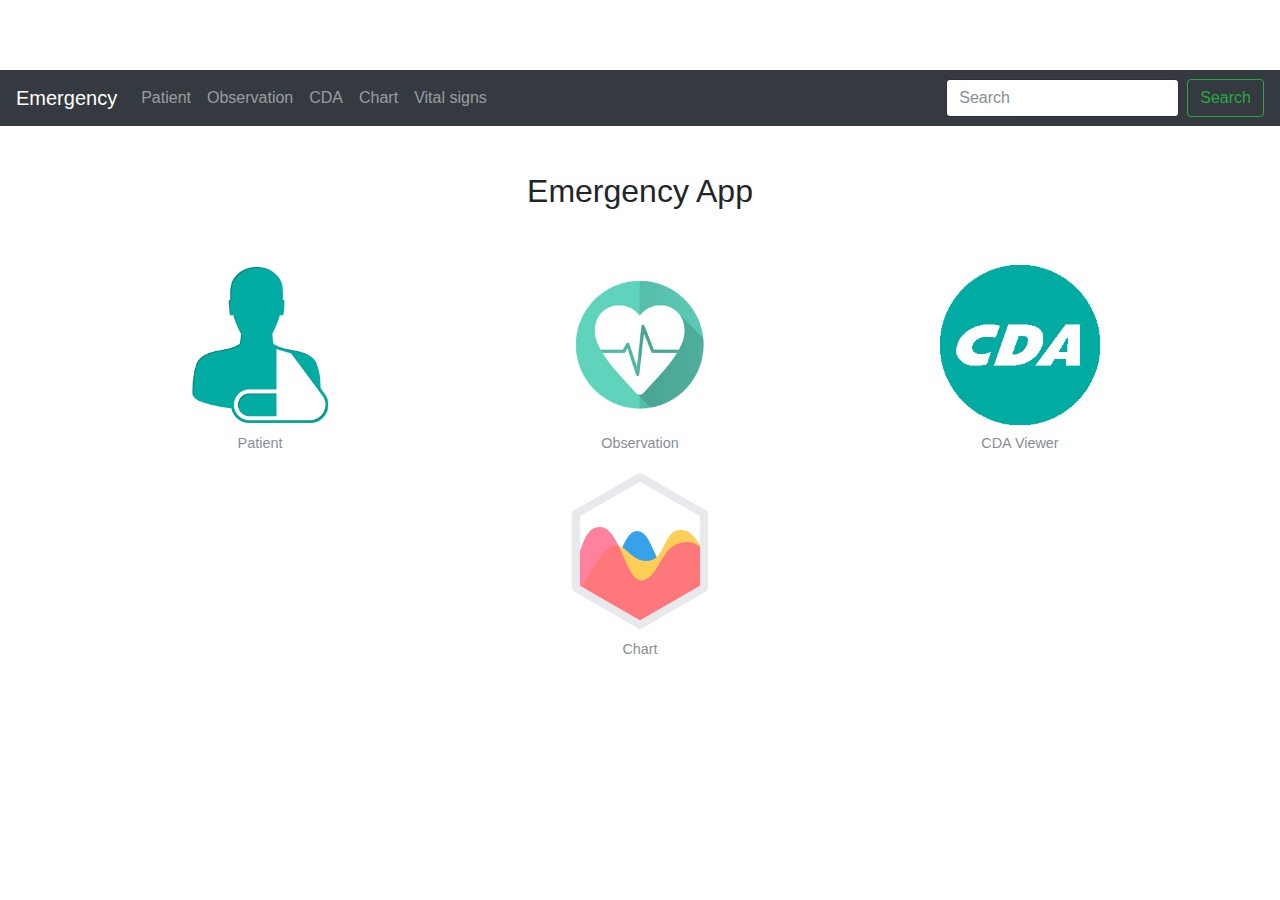
<file: index.html>
<!DOCTYPE html>
<html lang="en">

<head>
    <meta charset="utf-8">
    <meta http-equiv="X-UA-Compatible" content="IE=edge">
    <meta name="viewport" content="width=device-width, initial-scale=1">
    <!-- The above 3 meta tags *must* come first in the head; any other head content must come *after* these tags -->
    <meta name="description" content="">
    <meta name="author" content="">

    <title>Workshop</title>

    <!-- Bootstrap core CSS -->
    <link href="bootstrap-4/dist/css/bootstrap.min.css" rel="stylesheet">

    <link href="css/styles.css" rel="stylesheet">

</head>

<body>

    <!-- Fixed navbar -->
    <nav class="navbar navbar-expand-lg navbar-dark bg-dark">
        <a class=" navbar-brand " href="index.html">Emergency</a>
        <button class="navbar-toggler " type="button " data-toggle="collapse " data-target="#navbarSupportedContent " aria-controls="navbarSupportedContent " aria-expanded="false " aria-label="Toggle navigation ">
        <span class="navbar-toggler-icon "></span>
      </button>

        <div class="collapse navbar-collapse " id="navbarSupportedContent ">
            <ul class="navbar-nav mr-auto ">
                <li class="nav-item ">
                    <a class="nav-link " href="search_patient.html ">Patient <span class="sr-only">(current)</span></a>
                </li>
                <li class="nav-item ">
                    <a class="nav-link " href="search_observation.html ">Observation </a>
                </li>
                <li class="nav-item ">
                    <a class="nav-link " href="CDA_viewer.html">CDA </a>
                </li>
                <li class="nav-item ">
                    <a class="nav-link " href="chart.html">Chart </a>
                </li>
                <li class="nav-item ">
                    <a class="nav-link " href="vital_signs.html">Vital signs </a>
                </li>
            </ul>
            <form class="form-inline my-2 my-lg-0 ">
                <input class="form-control mr-sm-2 " type="text " placeholder="Search " aria-label="Search ">
                <button class="btn btn-outline-success my-2 my-sm-0 " type="submit ">Search</button>
            </form>
        </div>
    </nav>
    <br>
    <br>

    <div class="container">
        <div class="container text-center">
            <h2>Emergency App</h2>
            <br>
            <br>
        </div>
        <div class="row justify-content-around">
            <div class="col-2">
                <figure>
                    <a href="search_patient.html"><img src="/img/patient.png" class="figure-img img-fluid rounded float-left" alt="Patient Information"></a>
                    <a href="search_patient.html">
                        <figcaption class="figure-caption text-center">Patient</figcaption>
                    </a>
                </figure>
            </div>
            <div class="col-2">
                <figure>
                    <a href="search_observation.html"><img src="img/observation.png" class="figure-img img-fluid rounded float-right" alt="Observation Information"></a>
                    <a href="search_observation.html">
                        <figcaption class="figure-caption text-center">Observation</figcaption>
                    </a>
                </figure>
            </div>
            <div class="col-2">
                <figure>
                    <a href="CDA_viewer.html"><img src="img/CDA.png" class="figure-img img-fluid rounded float-center" alt="CDA Viewer"></a>
                    <a href="CDA_viewer.html">
                        <figcaption class="figure-caption text-center">CDA Viewer</figcaption>
                    </a>
                </figure>
            </div>
        </div>
        <div class="row justify-content-around">
            <div class="col-2">
                <figure class="figure">
                    <a href="chart.html"><img src="/img/chartjs.svg" class="figure-img img-fluid rounded float-center" alt="Chart Information"></a>
                    <a href="chart.html">
                        <figcaption class="figure-caption text-center">Chart</figcaption>
                    </a>
                </figure>
            </div>
        </div>
    </div>

</body>

</html>
</file>
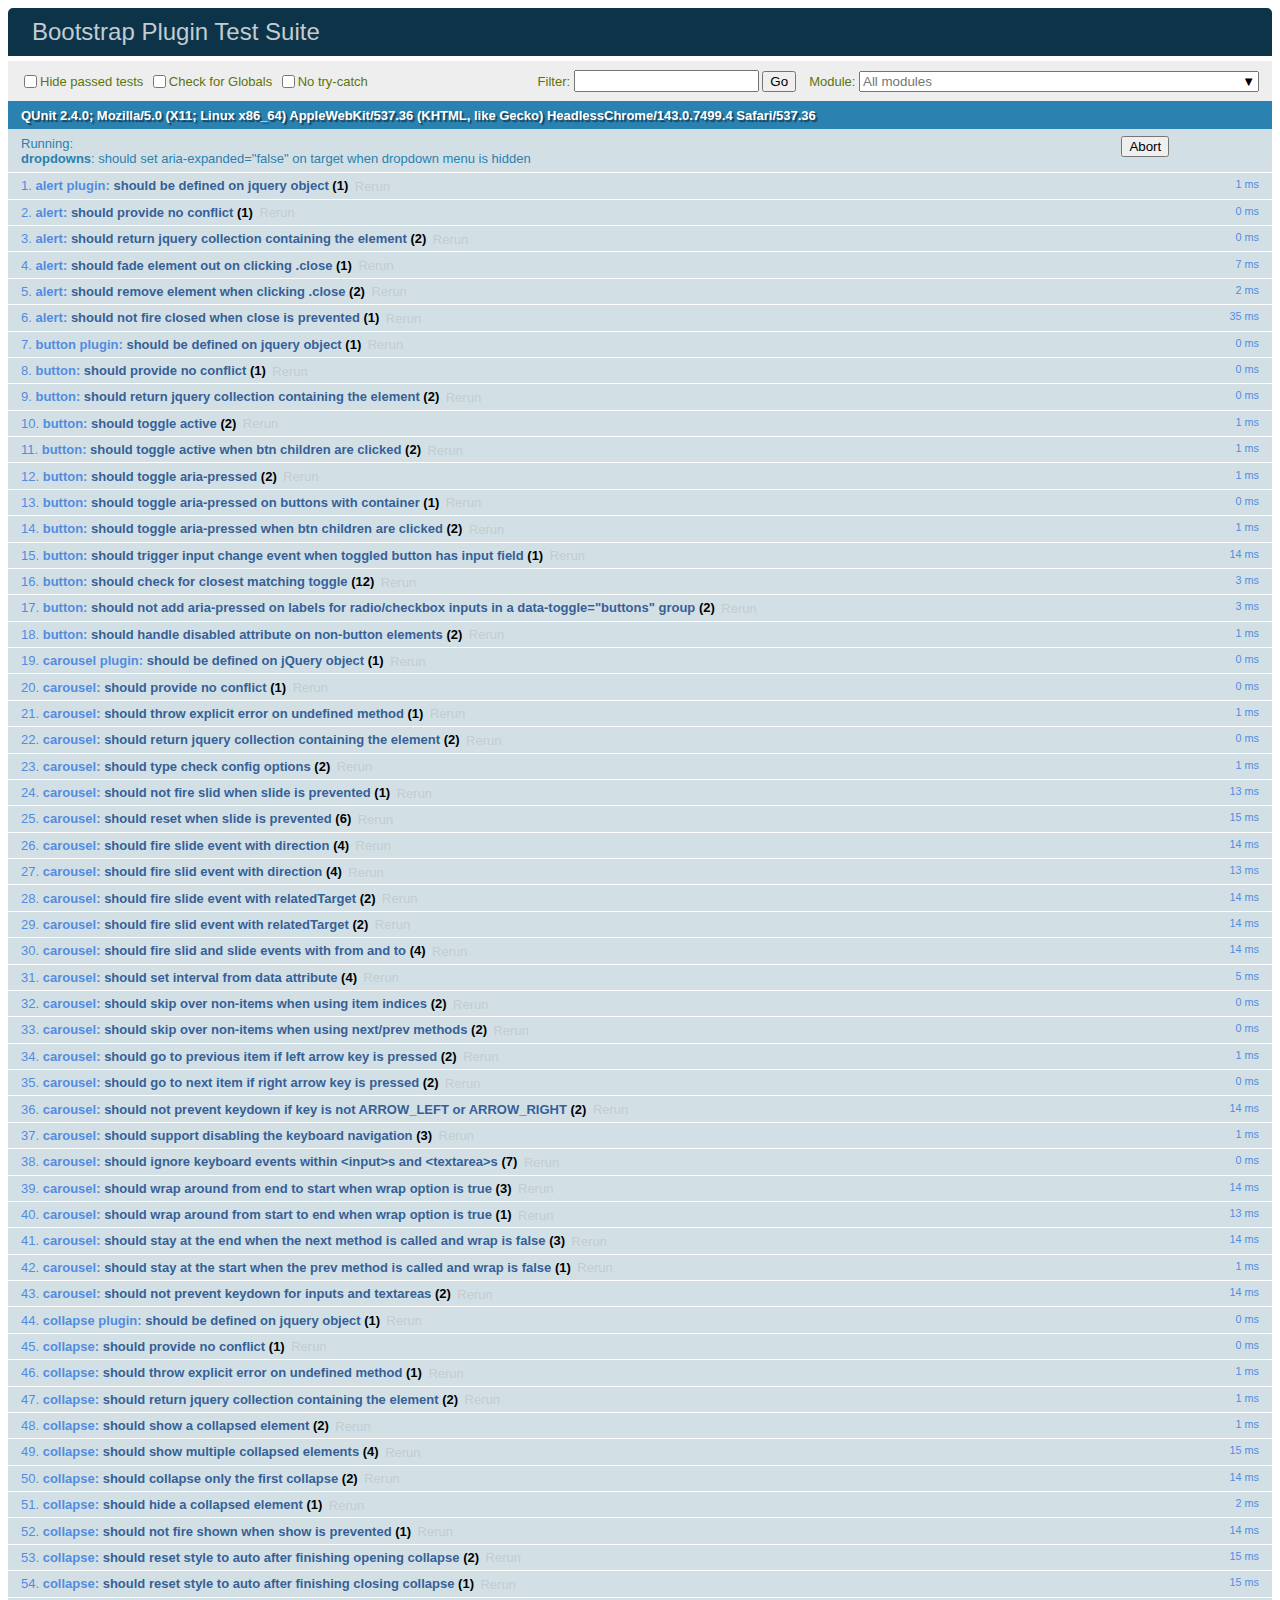
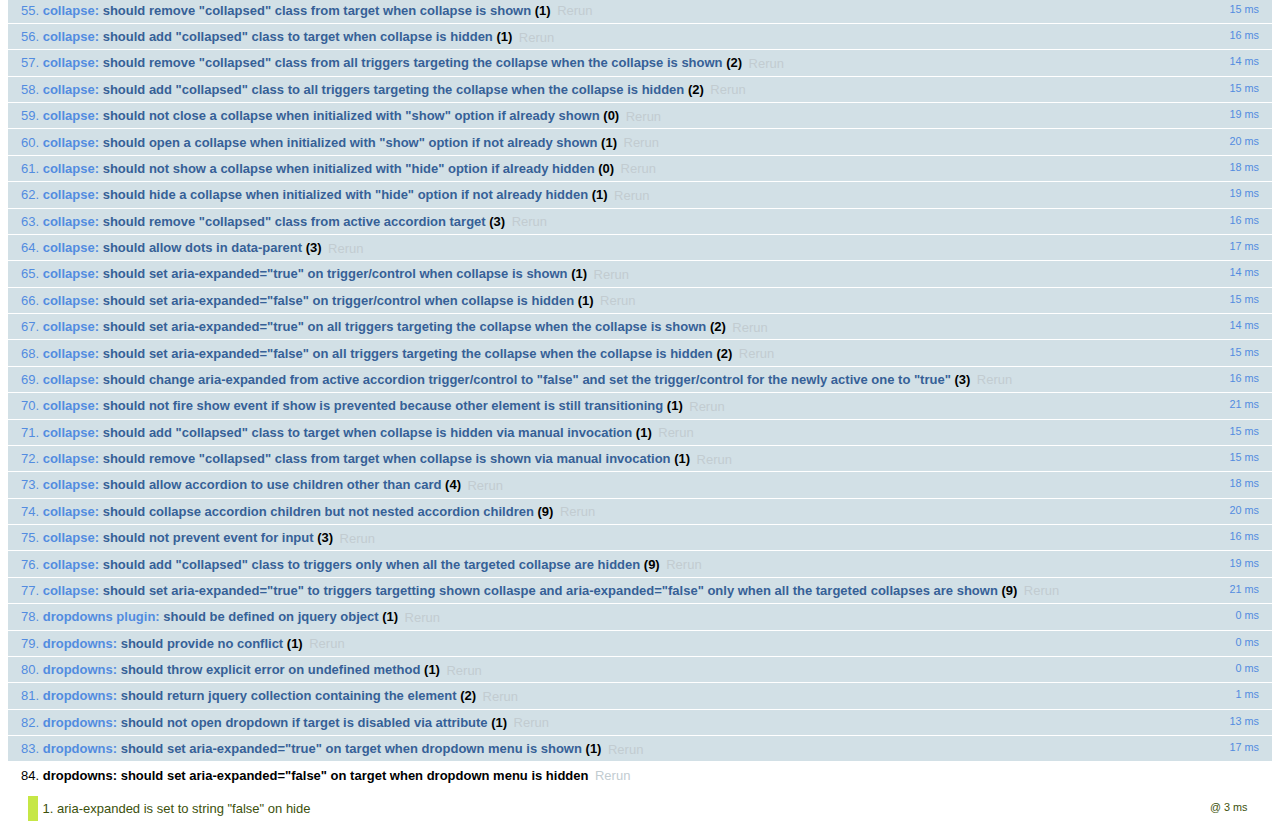
<file: bootstrap-4/js/tests/index.html>
<!DOCTYPE html>
<html>
  <head>
    <meta charset="utf-8">
    <meta name="viewport" content="width=device-width, initial-scale=1, shrink-to-fit=no">
    <title>Bootstrap Plugin Test Suite</title>

    <!-- jQuery -->
    <script src="../../assets/js/vendor/jquery-slim.min.js"></script>
    <script src="../../assets/js/vendor/popper.min.js"></script>

    <!-- QUnit -->
    <link rel="stylesheet" href="vendor/qunit.css" media="screen">
    <script src="vendor/qunit.js"></script>

    <script>
      // Disable jQuery event aliases to ensure we don't accidentally use any of them
      [
        'blur',
        'focus',
        'focusin',
        'focusout',
        'resize',
        'scroll',
        'click',
        'dblclick',
        'mousedown',
        'mouseup',
        'mousemove',
        'mouseover',
        'mouseout',
        'mouseenter',
        'mouseleave',
        'change',
        'select',
        'submit',
        'keydown',
        'keypress',
        'keyup',
        'contextmenu'
      ].forEach(function(eventAlias) {
        $.fn[eventAlias] = function() {
          throw new Error('Using the ".' + eventAlias + '()" method is not allowed, so that Bootstrap can be compatible with custom jQuery builds which exclude the "event aliases" module that defines said method. See https://github.com/twbs/bootstrap/blob/master/CONTRIBUTING.md#js')
        }
      })

      // Require assert.expect in each test
      QUnit.config.requireExpects = true

      // See https://github.com/axemclion/grunt-saucelabs#test-result-details-with-qunit
      var log = []
      var testName

      QUnit.done(function(testResults) {
        var tests = []
        for (var i = 0; i < log.length; i++) {
          var details = log[i]
          tests.push({
            name: details.name,
            result: details.result,
            expected: details.expected,
            actual: details.actual,
            source: details.source
          })
        }
        testResults.tests = tests

        window.global_test_results = testResults
      })

      QUnit.testStart(function(testDetails) {
        QUnit.log(function(details) {
          if (!details.result) {
            details.name = testDetails.name
            log.push(details)
          }
        })
      })

      // Cleanup
      QUnit.testDone(function () {
        $('#modal-test, .modal-backdrop').remove()
      })

      // Display fixture on-screen on iOS to avoid false positives
      // See https://github.com/twbs/bootstrap/pull/15955
      if (/iPhone|iPad|iPod/.test(navigator.userAgent)) {
        QUnit.begin(function() {
          $('#qunit-fixture').css({ top: 0, left: 0 })
        })

        QUnit.done(function() {
          $('#qunit-fixture').css({ top: '', left: '' })
        })
      }
    </script>

    <!-- Transpiled Plugins -->
    <script src="../dist/util.js"></script>
    <script src="../dist/alert.js"></script>
    <script src="../dist/button.js"></script>
    <script src="../dist/carousel.js"></script>
    <script src="../dist/collapse.js"></script>
    <script src="../dist/dropdown.js"></script>
    <script src="../dist/modal.js"></script>
    <script src="../dist/scrollspy.js"></script>
    <script src="../dist/tab.js"></script>
    <script src="../dist/tooltip.js"></script>
    <script src="../dist/popover.js"></script>

    <!-- Unit Tests -->
    <script src="unit/alert.js"></script>
    <script src="unit/button.js"></script>
    <script src="unit/carousel.js"></script>
    <script src="unit/collapse.js"></script>
    <script src="unit/dropdown.js"></script>
    <script src="unit/modal.js"></script>
    <script src="unit/scrollspy.js"></script>
    <script src="unit/tab.js"></script>
    <script src="unit/tooltip.js"></script>
    <script src="unit/popover.js"></script>
  </head>
  <body>
    <div id="qunit-container">
      <div id="qunit"></div>
      <div id="qunit-fixture"></div>
    </div>
  </body>
</html>
</file>
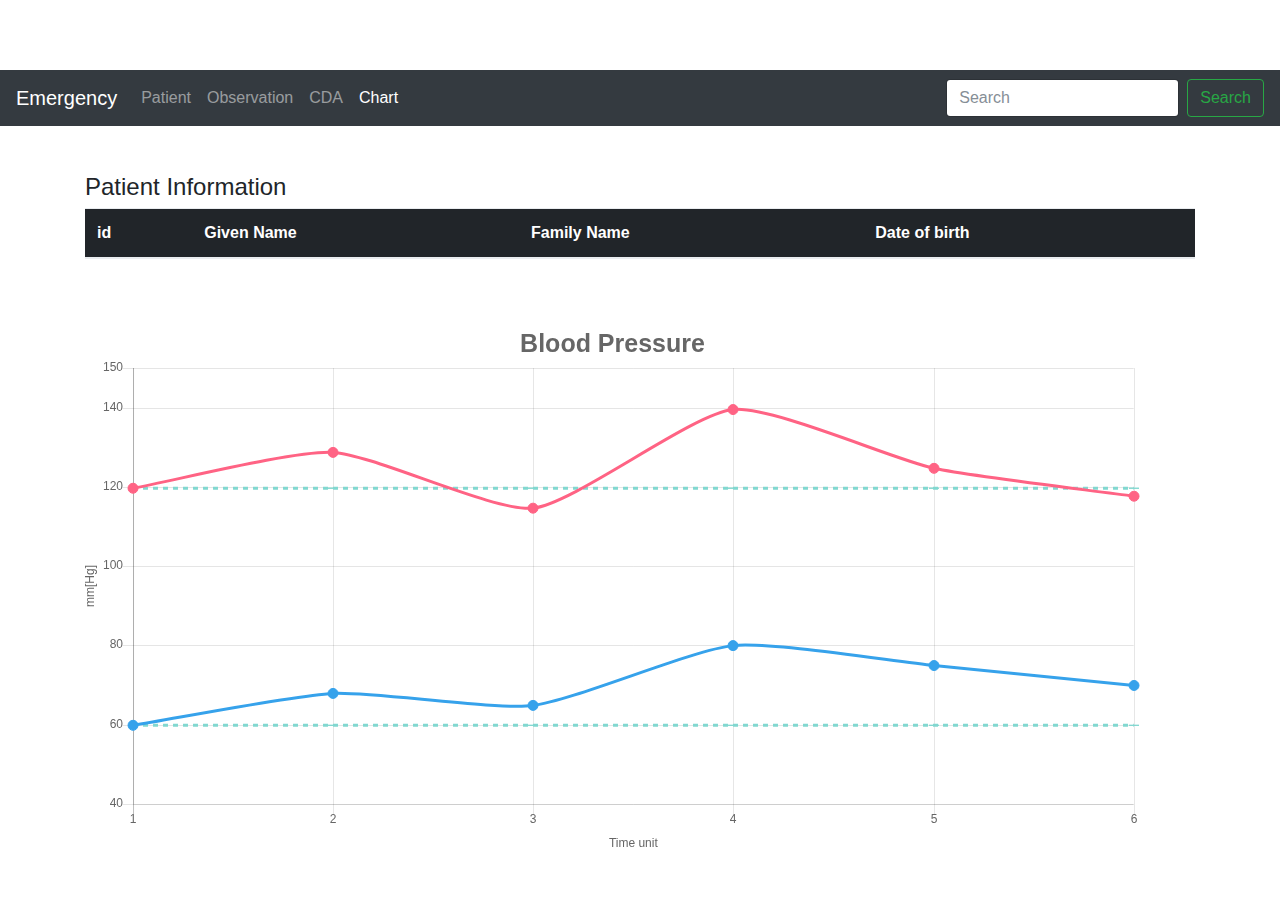
<file: chart.html>
<!DOCTYPE html>
<html lang="en">

<head>
    <meta charset="utf-8">
    <meta http-equiv="X-UA-Compatible" content="IE=edge">
    <meta name="viewport" content="width=device-width, initial-scale=1">
    <!-- The above 3 meta tags *must* come first in the head; any other head content must come *after* these tags -->
    <meta name="description" content="">
    <meta name="author" content="">

    <title>Workshop</title>

    <!-- Bootstrap core CSS -->
    <link href="bootstrap-4/dist/css/bootstrap.min.css" rel="stylesheet">

    <link href="css/styles.css" rel="stylesheet">

</head>

<body>

    <!-- Fixed navbar -->
    <nav class="navbar navbar-expand-lg navbar-dark bg-dark">
        <a class=" navbar-brand " href="index.html">Emergency</a>
        <button class="navbar-toggler " type="button " data-toggle="collapse " data-target="#navbarSupportedContent " aria-controls="navbarSupportedContent " aria-expanded="false " aria-label="Toggle navigation ">
        <span class="navbar-toggler-icon "></span>
      </button>

        <div class="collapse navbar-collapse " id="navbarSupportedContent ">
            <ul class="navbar-nav mr-auto ">
                <li class="nav-item  ">
                    <a class="nav-link " href="search_patient.html ">Patient <span class="sr-only">(current)</span></a>
                </li>
                <li class="nav-item ">
                    <a class="nav-link " href="search_observation.html ">Observation </a>
                </li>
                <li class="nav-item ">
                    <a class="nav-link " href="CDA_viewer.html">CDA </a>
                </li>
                <li class="nav-item active">
                    <a class="nav-link " href="chart.html">Chart </a>
                </li>
            </ul>
            <form class="form-inline my-2 my-lg-0 ">
                <input class="form-control mr-sm-2 " type="text " placeholder="Search " aria-label="Search ">
                <button class="btn btn-outline-success my-2 my-sm-0 " type="submit ">Search</button>
            </form>
        </div>
    </nav>
    <br>
    <br>

    <div class="container">
        <script src="lib/jquery/jquery.min.js"></script>
        <script src="https://code.jquery.com/jquery-3.2.1.slim.min.js" integrity="sha384-KJ3o2DKtIkvYIK3UENzmM7KCkRr/rE9/Qpg6aAZGJwFDMVNA/GpGFF93hXpG5KkN" crossorigin="anonymous"></script>
        <script src="https://cdnjs.cloudflare.com/ajax/libs/popper.js/1.11.0/umd/popper.min.js" integrity="sha384-b/U6ypiBEHpOf/4+1nzFpr53nxSS+GLCkfwBdFNTxtclqqenISfwAzpKaMNFNmj4" crossorigin="anonymous"></script>
        <script src="https://maxcdn.bootstrapcdn.com/bootstrap/4.0.0-beta/js/bootstrap.min.js" integrity="sha384-h0AbiXch4ZDo7tp9hKZ4TsHbi047NrKGLO3SEJAg45jXxnGIfYzk4Si90RDIqNm1" crossorigin="anonymous"></script>
        <script src="js/Chart.js"></script>
        <script src="js/Chart.min.js"></script>
        <script src="lib/fhir-client/fhir-client.min.js"></script>
        <script src="js/config_FHIR.js"></script>
        <script src="js/fhir-util.js"></script>

        <h4>Patient Information</h4>
        <table id="patient-table" class="table table-striped table-responsive ">
            <thead class="thead-inverse">
                <tr>
                    <th>id</th>
                    <th>Given Name</th>
                    <th>Family Name</th>
                    <th>Date of birth</th>
                </tr>

            </thead>

            <tbody>

            </tbody>

        </table>
        <br/>
        <br/>

        <div class="chart-container" style="width:95%;">
            <canvas id="myChart"></canvas>
        </div>

        <script>
            var ctx = document.getElementById("myChart").getContext('2d');

            var myChart = new Chart(ctx, {
                type: 'line',
                data: {
                    labels: [1, 2, 3, 4, 5, 6],
                    datasets: [{
                            label: "Systolic",
                            backgroundColor: '#ff6384',
                            borderColor: '#ff6384',
                            pointStyle: 'circle',
                            pointRadius: 5,
                            lineTension: 0.2,
                            fill: false,
                            data: [120, 129, 115, 140, 125, 118]
                        },
                        {
                            backgroundColor: '#81d8d0',
                            borderColor: '#81d8d0',
                            borderDash: [5, 5],
                            pointStyle: 'line',
                            pointRadius: 5,
                            lineTension: 0,
                            fill: false,
                            data: [120, 120, 120, 120, 120, 120]
                        },
                        {
                            label: "Diastolic",
                            backgroundColor: '#36a2eb',
                            borderColor: '#36a2eb',
                            pointStyle: 'circle',
                            pointRadius: 5,
                            lineTension: 0.2,
                            fill: false,
                            data: [60, 68, 65, 80, 75, 70]
                        },
                        {
                            backgroundColor: '#81d8d0',
                            borderColor: '#81d8d0',
                            borderDash: [5, 5],
                            pointStyle: 'line',
                            pointRadius: 5,
                            lineTension: 0,
                            fill: false,
                            data: [60, 60, 60, 60, 60, 60]
                        }
                    ]
                },
                options: {
                    responsive: true,
                    title: {
                        display: true,
                        fontSize: 25,
                        text: "Blood Pressure"
                    },
                    legend: {
                        display: false,
                    },
                    scales: {
                        xAxes: [{
                            display: true,
                            scaleLabel: {
                                display: true,
                                labelString: 'Time unit'
                            }
                        }],
                        yAxes: [{
                            display: true,
                            ticks: {
                                min: 40,
                                max: 150
                            },
                            scaleLabel: {
                                display: true,
                                labelString: 'mm[Hg]'
                            }
                        }]
                    }
                }
            });


            //Patient Information Search and Table

            var loadList = function() {
                var xs = "0";
                var x = location.search;
                if (x.length != "0") {
                    xs = x.slice(1);
                } else {
                    var smart = FHIR.client(config);
                    var queryObject = {
                        _sort: "-_lastUpdated"
                    };

                    smart.api.search({
                            type: "Patient",
                            query: queryObject
                        })
                        .then(function(response) {

                            if (response.data.total != "0") {
                                xs = (response.data.entry[0].resource.id).toString();
                                processPatient(xs);

                            }
                        });
                }
            };

            var processPatient = function(id) {
                $("#patient-table tbody").empty();

                var smart = FHIR.client(config);
                var patientId = $("#patientId").val();

                var queryObjectPatient = {
                    _id: id
                };

                smart.api.search({
                        type: "Patient",
                        query: queryObjectPatient
                    })
                    .then(function(response) {
                        // Handle response for Patient Information
                        console.log(response);
                        var i = 0;
                        for (i = 0; i < response.data.total; i++) {
                            appendRowPatient(response.data.entry[i].resource.id, response.data.entry[i].resource.name[0].given[0], response.data.entry[i].resource.name[0].family, response.data.entry[i].resource.birthDate);
                        }
                    });
            }

            var appendRowPatient = function(id, given, family, dateOfBirth) {
                $("#patient-table").find("tbody").append("<tr><td>" + (id || '-') + "</td><td>" + (given || '-') + "</td><td>" + (family || '-') + "</td><td>" + (dateOfBirth || '-') + "</td></tr>")
            };

            $(document).ready(function() {
                loadList();
            });

        </script>
    </div>


</body>

</html>
</file>
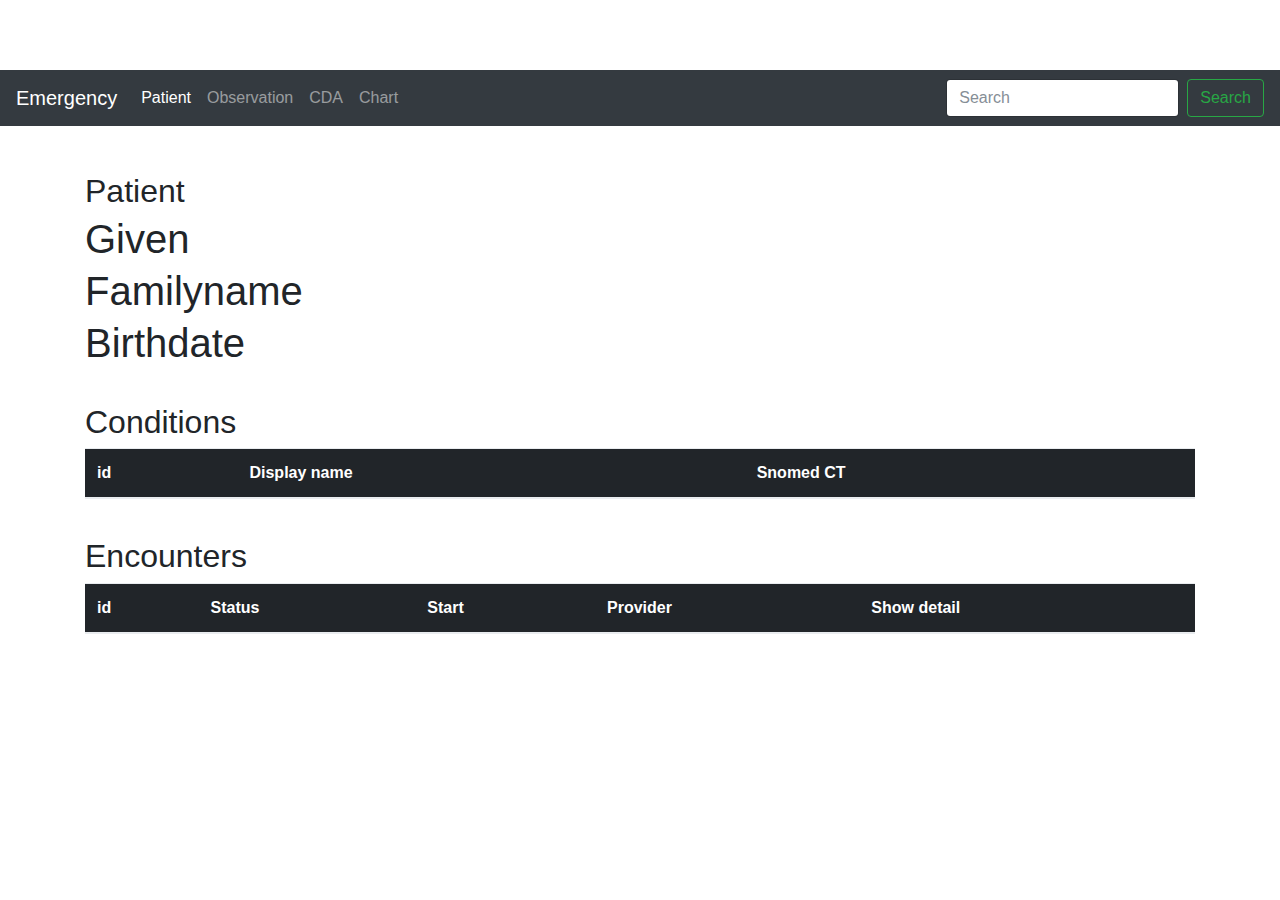
<file: search_encounter.html>
<!DOCTYPE html>
<html lang="en">

<head>
	<meta charset="utf-8">
	<meta http-equiv="X-UA-Compatible" content="IE=edge">
	<meta name="viewport" content="width=device-width, initial-scale=1">
	<!-- The above 3 meta tags *must* come first in the head; any other head content must come *after* these tags -->
	<meta name="description" content="">
	<meta name="author" content="">

	<title>Workshop</title>

	<!-- Bootstrap core CSS -->
	<link href="bootstrap-4/dist/css/bootstrap.min.css" rel="stylesheet">

	<link href="css/styles.css" rel="stylesheet">

</head>

<body>

	<!-- Fixed navbar -->
	<nav class="navbar navbar-expand-lg navbar-dark bg-dark">
		<a class=" navbar-brand " href="index.html">Emergency</a>
		<button class="navbar-toggler " type="button " data-toggle="collapse " data-target="#navbarSupportedContent " aria-controls="navbarSupportedContent " aria-expanded="false " aria-label="Toggle navigation ">
        <span class="navbar-toggler-icon "></span>
      </button>

		<div class="collapse navbar-collapse " id="navbarSupportedContent ">
			<ul class="navbar-nav mr-auto ">
				<li class="nav-item active ">
					<a class="nav-link " href="search_patient.html ">Patient <span class="sr-only">(current)</span></a>
				</li>
				<li class="nav-item ">
					<a class="nav-link " href="search_observation.html ">Observation </a>
				</li>
				<li class="nav-item ">
					<a class="nav-link " href="CDA_viewer.html">CDA </a>
				</li>
				<li class="nav-item ">
					<a class="nav-link " href="chart.html">Chart </a>
				</li>
			</ul>
			<form class="form-inline my-2 my-lg-0 ">
				<input class="form-control mr-sm-2 " type="text " placeholder="Search " aria-label="Search ">
				<button class="btn btn-outline-success my-2 my-sm-0 " type="submit ">Search</button>
			</form>
		</div>
	</nav>
	<br>
	<br>

	<div class="container">
		<h2>Patient</h2>
		<div class="form-group">

			<h1 id="lbl-patient-given">Given</h1>
			<h1 id="lbl-patient-family">Familyname</h1>
			<h1 id="lbl-patient-birthday">Birthdate</h1>

		</div>

		<br>
		<!--
		<input type="submit" accept="image/*" class="btn btn-primary" onClick="loadList();" value="Search">
		-->

		<h2>Conditions</h2>


		<table id="condition-table" class="table table-striped table-responsive">
			<thead class="thead-inverse">
				<tr>
					<th>id</th>
					<th>Display name</th>
					<th>Snomed CT</th>
				</tr>
			</thead>
			<tbody>
			</tbody>
		</table>

		<br>


		<h2>Encounters</h2>
		<table id="encounter-table" class="table table-stripped table-responsive">
			<thead class="thead-inverse">
				<tr>
					<th>id</th>
					<th>Status</th>
					<th>Start</th>
					<th>Provider</th>
					<th>Show detail</th>
				</tr>
			</thead>
			<tbody>
			</tbody>
		</table>
	</div>

	<script src="lib/jquery/jquery.min.js"></script>
	<script src="https://code.jquery.com/jquery-3.2.1.slim.min.js" integrity="sha384-KJ3o2DKtIkvYIK3UENzmM7KCkRr/rE9/Qpg6aAZGJwFDMVNA/GpGFF93hXpG5KkN" crossorigin="anonymous"></script>
	<script src="https://cdnjs.cloudflare.com/ajax/libs/popper.js/1.11.0/umd/popper.min.js" integrity="sha384-b/U6ypiBEHpOf/4+1nzFpr53nxSS+GLCkfwBdFNTxtclqqenISfwAzpKaMNFNmj4" crossorigin="anonymous"></script>
	<script src="https://maxcdn.bootstrapcdn.com/bootstrap/4.0.0-beta/js/bootstrap.min.js" integrity="sha384-h0AbiXch4ZDo7tp9hKZ4TsHbi047NrKGLO3SEJAg45jXxnGIfYzk4Si90RDIqNm1" crossorigin="anonymous"></script>
	<script src="lib/fhir-client/fhir-client.min.js"></script>
	<script src="js/config_FHIR.js"></script>
	<script src="js/fhir-util.js"></script>


	<script>
		"use strict";

		var loadList = function() {

			$("#conditions-table tbody").empty();
			$("#encounters-table tbody").empty();

			var smart = FHIR.client(config);

			// recibir Id del Paciente y consultar por sus datos personales
			var patientId = 25005;

			//patiendId = ;
			//patientId = 24982;
			//patientId = 25005;
			//99997777, patiendId:30436, Waltd Disney

			var patientFound = false;
			var encountersFound = false;
			var conditionsFound = false;

			patientFound = fxBuscarPaciente(patientId);

			if (patientFound) {
				fxBuscarConditions(patientId);

				conditionsFound = fxBuscarConditions(patientId);

				encountersFound = fxBuscarEncounters(patientId);

			} else {
				alert("The patient doesn't exists!");
			}

		}; //fin loadlist









		//funciones
		function fxBuscarPaciente(patientId) {
			var patientQueryObject = {
				_id: patientId,
				_sort: "-_lastUpdated"
			};
			var smart = FHIR.client(config);

			smart.api.search({
					type: "Patient",
					query: patientQueryObject
				})
				.then(function(response) {

					$("#lbl-patient-given").text(response.data.entry[0].resource.name[0].given[0]);
					$("#lbl-patient-family").text(response.data.entry[0].resource.name[0].family);
					$("#lbl-patient-birthday").text(response.data.entry[0].resource.birthDate);
				});
			return true;

		};

		var fxDisplayObservations = function(idEncounter) {
			console.log("DisplayObservations" + idEncounter);

			var observationQueryObject = {
				context: idEncounter,
				_sort: "-_id"
			};

			var smart = FHIR.client(config);

			smart.api.search({
					type: "Observation",
					query: observationQueryObject
				})
				.then(function(response) {
					console.log(response);

					var obsId;
					var obsStatus;
					var obsStart;
					var obsEnd;
					var obsCode;
					var obsText;
					var obsValue;
					var obsUnit;

					$('#' + 'contenedor' + idEncounter).empty();

					var cadena;
					cadena = '<h3>Blood pressure Observations </h3>';
					cadena = cadena + '<table id="t1" class="table table-striped table-responsive" thead class="thead-inverse">';
					cadena = cadena + '<tr>';
					cadena = cadena + '<th>Id</th>';
					cadena = cadena + '<th>Status</th>';
					cadena = cadena + '<th>Start</th>';
					//cadena = cadena + '<th>End</th>';
					cadena = cadena + '<th>Code</th>';
					cadena = cadena + '<th>Text</th>';
					cadena = cadena + '<th>Value</th > ';
					cadena = cadena + '<th>Units</th>';
					cadena = cadena + '</tr>';
					cadena = cadena + '</thead>';
					cadena = cadena + '<tbody>';
					cadena = cadena + '</tbody';
					cadena = cadena + '</table>';

					cadena = cadena + '<p></p>'

					cadena = cadena + '<table id="t2" class="table table-striped table-responsive" thead class="thead-inverse">';
					cadena = cadena + '<h3>Hearth rate Observations </h3>';
					cadena = cadena + '<tr>';
					cadena = cadena + '<th>Id</th>';
					cadena = cadena + '<th>Status</th>';
					cadena = cadena + '<th>Start</th>';
					//cadena = cadena + '<th>Code</th>';
					cadena = cadena + '<th>Text</th>';
					cadena = cadena + '<th>Value</th > ';
					cadena = cadena + '<th>Units</th>';
					cadena = cadena + '</tr>';
					cadena = cadena + '</thead>';
					cadena = cadena + '<tbody>';
					cadena = cadena + '</tbody';
					cadena = cadena + '</table>';

					$(".abc").hide();
					$('#' + 'contenedor' + idEncounter).append(cadena);
					$('#' + 'contenedor' + idEncounter).show();

					if (response.data.total != "0") {

						for (var i = 0; i < (response.data.entry.length); i++) {
							//console.log(i);

							if (typeof response.data.entry[i].resource.code.coding != "undefined") {
								if (response.data.entry[i].resource.code.coding[0].code == "85354-9") {
									console.log(i + response.data.entry[i].resource.component[0].code.coding["0"].display);
									console.log(i + response.data.entry[i].resource.component[1].code.coding["0"].display);

									obsId = '<td>' + (response.data.entry[i].resource.id || '-') + '</td>';
									obsStatus = '<td>' + (response.data.entry[i].resource.status || '-') + '</td>';
									obsStart = '<td>' + (response.data.entry[i].resource.meta.lastUpdated || '-') + '</td>';
									//obsEnd = '<td>' + (response.data.entry[i].resource.meta.lastUpdated || '-') + '</td>';

									obsCode = '<td>' + (response.data.entry[i].resource.component[0].code.coding[0].code + '<br>' + response.data.entry[i].resource.component[1].code.coding[0].code || '-') + '</td>';
									obsText = '<td>' + (response.data.entry[i].resource.component[0].code.coding[0].display + '<br>' + response.data.entry[i].resource.component[1].code.coding[0].display || '-') + '</td>';
									obsValue = '<td>' + (response.data.entry[i].resource.component[0].valueQuantity.value + '/' + response.data.entry[i].resource.component[1].valueQuantity.value || '-') + '</td>';
									obsUnit = '<td>' + (response.data.entry[i].resource.component[0].valueQuantity.unit || '-') + '</td>';

									$("#" + "t1").find("tbody").append("<tr>" + obsId + obsStatus + obsStart + obsCode + obsText + obsValue + obsUnit + "</tr>");

								}
							}

							if (typeof response.data.entry[i].resource.identifier != "undefined") {
								if (response.data.entry[i].resource.identifier["0"].value = "133") {
									console.log(i + response.data.entry[i].resource.identifier["0"].type.text)


								}
							}

							if (typeof response.data.entry[i].resource.code != "undefined") {
								if (response.data.entry[i].resource.code.text == "Heart rate") {
									console.log(i + response.data.entry[i].resource.code.text);


									obsId = '<td>' + (response.data.entry[i].resource.id || '-') + '</td>';
									obsStatus = '<td>' + (response.data.entry[i].resource.status || '-') + '</td>';
									obsStart = '<td>' + (response.data.entry[i].resource.effectiveDateTime || '-') + '</td>';
									obsText = '<td>' + (response.data.entry[i].resource.code.text || '-') + '</td>';
									obsValue = '<td>' + (response.data.entry[i].resource.valueQuantity.value || '-') + '</td>';
									obsUnit = '<td>' + (response.data.entry[i].resource.valueQuantity.unit || '-') + '</td>';
									$("#" + "t2").find("tbody").append("<tr>" + obsId + obsStatus + obsStart + obsText + obsValue + obsUnit + "</tr>");
								}
							}
						}
					}
				});
		}; //fin-fx



		var fxBuscarConditions = function(patientId) {
			console.log("*conditions" + patientId);

			var smart = FHIR.client(config);

			var conditionQueryObject = {
				subject: patientId,
				_sort: "-_lastUpdated"
			};

			smart.api.search({
					type: "Condition",
					query: conditionQueryObject
				})
				.then(function(response) {

					console.log(response);

					var vId;
					var vDisplay;
					var vCode;

					if (response.data.total != "0") {

						for (var i = 0; i < (response.data.entry.length); i++) {
							vId = response.data.entry[i].resource.id;
							vDisplay = response.data.entry[i].resource.code.coding["0"].display;
							vCode = response.data.entry[i].resource.code.coding["0"].code

							appendRow(vId, vDisplay, vCode);
						}
					} else {
						appendRow('-', '-', '-', '-');
					}
				});
		}; //fin-fx


		var fxBuscarEncounters = function(patientId) {
			console.log("*encounters" + patientId);
			// buscar los Encounters a partir del ID del paciente

			var smart = FHIR.client(config);

			var encounterQueryObject = {
				subject: patientId,
				_sort: "-status"
			};

			smart.api.search({
					type: "Encounter",
					query: encounterQueryObject
				})
				.then(function(response) {
					console.log(response);

					var encId;
					var encStatus;
					var encStart;
					var encProvider;

					if (response.data.total != "0") {
						//bucle for para completar tabla de encounter
						for (var i = 0; i < (response.data.entry.length); i++) {

							encId = response.data.entry[i].resource.id;
							encStatus = response.data.entry[i].resource.status;
							encStart = response.data.entry[i].resource.period.start;
							encProvider = response.data.entry[i].resource.serviceProvider.reference;
							appendRowEncounter(encId, encStatus, encStart, encProvider);
						}
					} else {
						appendRowEncounter('-', '-', '-', '-');
					}
				});

		};


		var appendRow = function(id, display, snomed) {

			$("#condition-table").find("tbody").append("<tr><td><a href=search_observation.html?" + id + ">" + (id || '-') + "</a></td><td>" + (display || '-') + "</td><td>" + (snomed || '-') + "</td></tr>")
		};


		var appendRowEncounter = function(idEncounter, status, start, provider) {

			// crear la tabla y div dinamicamente.
			var c1 = "<td>" + "<a href=search_observation.html?" + idEncounter + ">" + (idEncounter || '-') + "</a></td>";
			var c2 = "<td>" + (status || '-') + "</td>";
			var c3 = "<td>" + (start || '-') + "</td>";
			var c4 = "<td>" + (provider || '-') + "</td>";
			var c5 = "<td>" + '<input type="button" class="btn btn-primary" onClick="fxDisplayObservations(' + idEncounter + ');" id="btAdd" value="+" class="bt"/>' + "</td>"
			var c6 = "<td colspan=5>" + "<div class='abc' id=contenedor" + idEncounter + "></div></td>";

			// crear la tabla con los Div's embebidos
			$("#encounter-table").find("tbody").append("<tr>" + c1 + c2 + c3 + c4 + c5 + "</tr>");
			$("#encounter-table").find("tbody").append("<tr>" + c6 + "</tr>");
		};

		var appendRowObservation = function(id) {
			var c1 = "<td>" + (id || '-') + "</td>";
			$("encounter-table").find("tbody").append("<td>" + (id || '-') + "</td>");
		};



		$(document).ready(function() {
			loadList();
		});

		//$("#submit").click(loadList());

	</script>

</body>

</html>
</file>
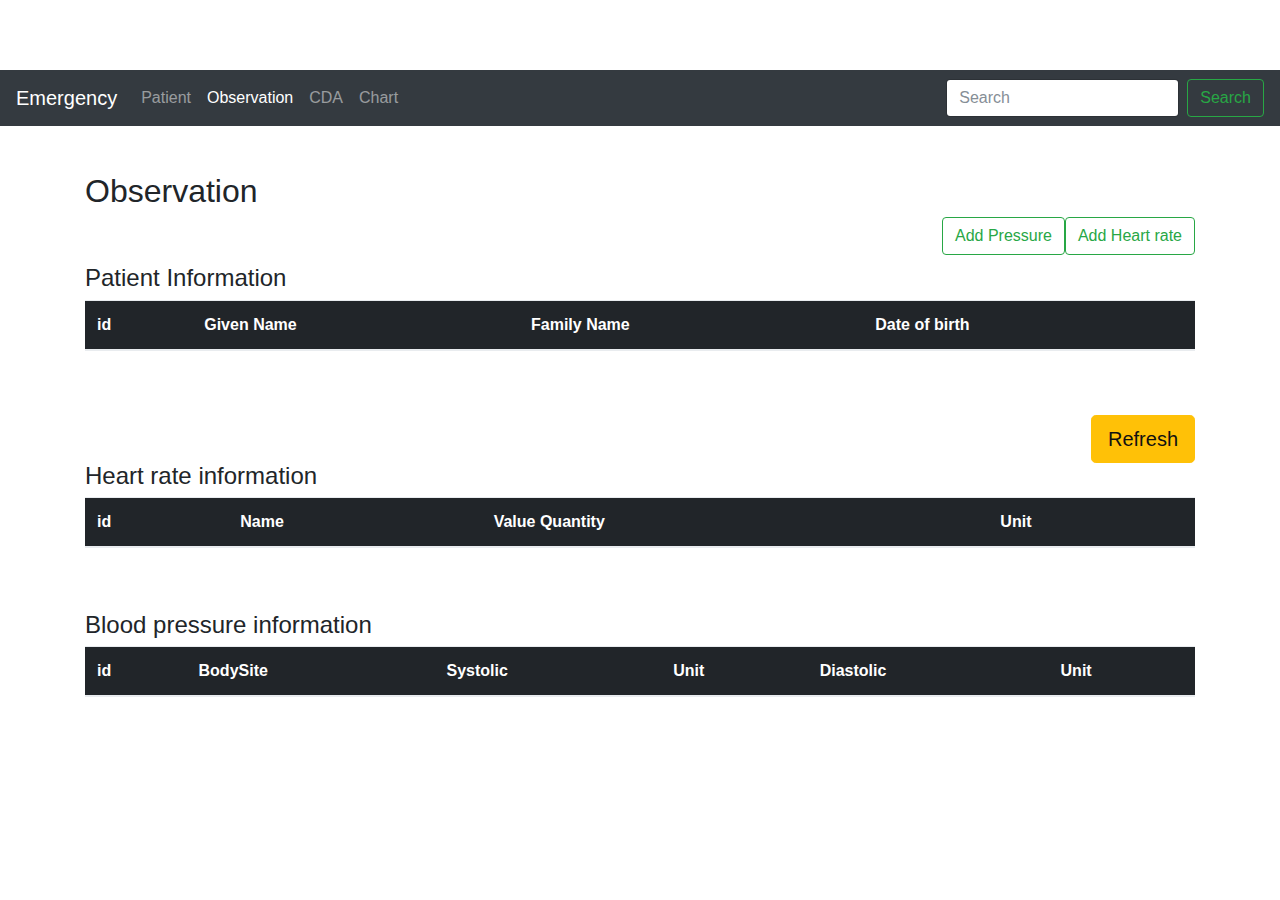
<file: search_observation.html>
<!DOCTYPE html>
<html lang="en">

<head>
    <meta charset="utf-8">
    <meta http-equiv="X-UA-Compatible" content="IE=edge">
    <meta name="viewport" content="width=device-width, initial-scale=1">
    <!-- The above 3 meta tags *must* come first in the head; any other head content must come *after* these tags -->
    <meta name="description" content="">
    <meta name="author" content="">

    <title>Workshop</title>

    <!-- Bootstrap core CSS -->
    <link href="bootstrap-4/dist/css/bootstrap.min.css" rel="stylesheet">
    <link href="css/styles.css" rel="stylesheet">
    <link rel="stylesheet" type="text/css" href="src/datepickr.min.css">

</head>

<body>

    <!-- Fixed navbar -->
    <nav class="navbar navbar-expand-lg navbar-dark bg-dark">
        <a class=" navbar-brand " href="index.html">Emergency</a>
        <button class="navbar-toggler " type="button " data-toggle="collapse " data-target="#navbarSupportedContent " aria-controls="navbarSupportedContent " aria-expanded="false " aria-label="Toggle navigation ">
        <span class="navbar-toggler-icon "></span>
      </button>

        <div class="collapse navbar-collapse " id="navbarSupportedContent ">
            <ul class="navbar-nav mr-auto ">
                <li class="nav-item ">
                    <a class="nav-link " href="search_patient.html ">Patient </a>
                </li>
                <li class="nav-item active">
                    <a class="nav-link " href="search_observation_v4.html ">Observation <span class="sr-only">(current)</span></a>
                </li>
                <li class="nav-item ">
                    <a class="nav-link " href="CDA_viewer.html">CDA </a>
                </li>
                <li class="nav-item ">
                    <a class="nav-link " href="chart.html">Chart </a>
                </li>
            </ul>
            <form class="form-inline my-2 my-lg-0 ">
                <input class="form-control mr-sm-2 " type="text " placeholder="Search " aria-label="Search ">
                <button class="btn btn-outline-success my-2 my-sm-0 " type="submit ">Search</button>
            </form>
        </div>
    </nav>
    <br>
    <br>

    <div class="container">
        <script src="src/datepickr.min.js"></script>
        <script src="src/datepickr.js"></script>

        <h2>Observation</h2>
        <button type="button" class="btn btn-outline-success float-right" onclick="showForm()">Add Heart rate</button>
        <button type="button" class="btn btn-outline-success float-right" onclick="showPressure()">Add Pressure</button>
        <div id="myFORM" style="display: none;">
            <br>
            <br>
            <h4><strong>Create Heart rate Observation</strong></h4>
            <br>

            <div class="form-row">
                <div class="col-3">
                    <label class="sr-only" for="inlineFormInputGroup">Heart rate</label>
                    <input id="rate" type="text" class="form-control mb-2 mb-sm-0" id="inlineFormInput" placeholder="beats/minute">
                </div>
                <div class="col-3">
                    <p><input id="datepickr" class="form-control mb-2 mb-sm-0" id="inlineFormInput" placeholder="effectiveDateTime"></p>
                </div>
                <script>
                    datepickr('#datepickr', {
                        dateFormat: 'Y-m-d'
                    });

                </script>
                <div class="col">
                    <input type="submit" accept="image/*" class="btn btn-primary" onClick="addResourceToServer();" value="Create Observation">
                </div>
            </div>

        </div>
        <div id="Form-Pressure" style="display: none;">
            <br>
            <br>
            <h4><strong>Create Blood pressure Observation</strong></h4>
            <br>

            <div class="form-row">
                <div class="col-3">
                    <label class="control-label ">Body Site</label>
                    <div class="radio">
                        <label class="radio">
                       <input name="radio" type="radio" value="right"/>
                       Right arm
                      </label>
                    </div>
                    <div class="radio">
                        <label class="radio">
                       <input name="radio" type="radio" value="left"/>
                       Left arm
                      </label>
                    </div>
                </div>
                <div class="col-3">
                    <label class="control-label" for="name">Systolic blood pressure</label>
                    <input id="systolic" required class="form-control" type="text" placeholder="mm[Hg]">
                </div>
                <div class="col-3">
                    <label class="control-label" for="name">Diastolic blood pressure</label>
                    <input id="diastolic" required class="form-control" type="text" placeholder="mm[Hg]">
                </div>
                <div class="col-3">
                    <label class="control-label" for="name">Date</label>
                    <p><input id="datepickr" class="form-control mb-2 mb-sm-0" id="inlineFormInput" placeholder="effectiveDateTime"></p>
                </div>
                <script>
                    datepickr('#datepickr', {
                        dateFormat: 'Y-m-d'
                    });

                </script>
                <div class="col">
                    <input type="submit" accept="image/*" class="btn btn-primary" onClick="addPressure();" value="Create Observation">
                </div>
            </div>

        </div>

        <br/>
        <br/>

        <h4>Patient Information</h4>
        <table id="patient-table" class="table table-striped table-responsive ">
            <thead class="thead-inverse">
                <tr>
                    <th>id</th>
                    <th>Given Name</th>
                    <th>Family Name</th>
                    <th>Date of birth</th>
                </tr>

            </thead>

            <tbody>

            </tbody>

        </table>
        <br/>
        <br/>

        <button type="button" class="btn btn-warning btn-lg float-right" onclick="loadList()">Refresh</button>
        <br/>
        <br/>

        <h4>Heart rate information</h4>
        <table id="observation-table" class="table table-striped table-responsive ">
            <thead class="thead-inverse">
                <tr>
                    <th>id</th>
                    <th>Name</th>
                    <th>Value Quantity</th>
                    <th>Unit</th>
                </tr>

            </thead>

            <tbody>

            </tbody>

        </table>
        <br/>
        <br/>

        <h4>Blood pressure information</h4>
        <table id="pressure-table" class="table table-striped table-responsive ">
            <thead class="thead-inverse">
                <tr>
                    <th>id</th>
                    <th>BodySite</th>
                    <th>Systolic</th>
                    <th>Unit</th>
                    <th>Diastolic</th>
                    <th>Unit</th>
                </tr>

            </thead>

            <tbody>

            </tbody>

        </table>


    </div>

    <script src="lib/jquery/jquery.min.js"></script>
    <script src="https://code.jquery.com/jquery-3.2.1.slim.min.js" integrity="sha384-KJ3o2DKtIkvYIK3UENzmM7KCkRr/rE9/Qpg6aAZGJwFDMVNA/GpGFF93hXpG5KkN" crossorigin="anonymous"></script>
    <script src="https://cdnjs.cloudflare.com/ajax/libs/popper.js/1.11.0/umd/popper.min.js" integrity="sha384-b/U6ypiBEHpOf/4+1nzFpr53nxSS+GLCkfwBdFNTxtclqqenISfwAzpKaMNFNmj4" crossorigin="anonymous"></script>
    <script src="https://maxcdn.bootstrapcdn.com/bootstrap/4.0.0-beta/js/bootstrap.min.js" integrity="sha384-h0AbiXch4ZDo7tp9hKZ4TsHbi047NrKGLO3SEJAg45jXxnGIfYzk4Si90RDIqNm1" crossorigin="anonymous"></script>
    <script src="lib/fhir-client/fhir-client.min.js"></script>
    <script src="js/config_FHIR.js"></script>
    <script src="js/fhir-util.js"></script>

    <script>
        "use strict ";
        var xs = "0";
        var loadList = function() {

            var x = location.search;
            if (x.length != "0") {
                xs = x.slice(1);
            } else {
                var smart = FHIR.client(config);
                var queryObject = {
                    _sort: "-_lastUpdated"
                };

                smart.api.search({
                        type: "Patient",
                        query: queryObject
                    })
                    .then(function(response) {

                        if (response.data.total != "0") {
                            xs = (response.data.entry[0].resource.id).toString();
                            console.log("inside " + xs);

                        }
                    });
                //xs = "EXf201"; //identificar el paciente mas actual (resource: meta: _lastUpdated)
                console.log("outside " + xs);

            }

            $("#observation-table tbody").empty();
            $("#patient-table tbody").empty();

            var smart = FHIR.client(config);
            var patientId = $("#patientId").val();

            //buscar que campos estan con valores para generar la query
            var queryObject = {
                subject: xs,
                _sort: "-_lastUpdated"
            };
            var queryObjectPatient = {
                _id: xs
            };

            smart.api.search({
                    type: "Patient",
                    query: queryObjectPatient
                })
                .then(function(response) {
                    // Handle response for Patient Information
                    console.log(response);
                    var i = 0;
                    for (i = 0; i < response.data.total; i++) {
                        appendRowPatient(response.data.entry[i].resource.id, response.data.entry[i].resource.name[0].given[0], response.data.entry[i].resource.name[0].family, response.data.entry[i].resource.birthDate);
                    }
                });

            smart.api.search({
                    type: "Observation",
                    query: queryObject
                })
                .then(function(response) {
                    // Handle response for Hearth rate information 
                    var i = 0;
                    if (response.data.total != "0") {
                        for (i = 0; i < (response.data.entry.length); i++) {
                            if (typeof response.data.entry[i].resource.code.text != "undefined") {
                                if (response.data.entry[i].resource.code.text == "Heart rate") {
                                    appendRow(response.data.entry[i].resource.id, response.data.entry[i].resource.code.text, response.data.entry[i].resource.valueQuantity.value, response.data.entry[i].resource.valueQuantity.unit);
                                }
                            }
                        }
                    }
                });

            smart.api.search({
                    type: "Observation",
                    query: queryObject
                })
                .then(function(response) {
                    // Handle response for Blood pressure information
                    var i = 0;
                    if (response.data.total != "0") {

                        for (i = 0; i < (response.data.entry.length); i++) {
                            if (typeof response.data.entry[i].resource.code.coding != "undefined") {
                                if (response.data.entry[i].resource.code.coding["0"].code == "85354-9") {
                                    appendRow_pressure(response.data.entry["0"].resource.id, response.data.entry[i].resource.bodySite.coding["0"].display, response.data.entry[i].resource.component["0"].valueQuantity.value, response.data.entry[i].resource.component["0"].valueQuantity.unit, response.data.entry[i].resource.component[1].valueQuantity.value, response.data.entry[i].resource.component[1].valueQuantity.unit);
                                }
                            }
                        }
                    }
                });
        };
        var appendRow = function(id, name, ValueQuantity, unit) {
            $("#observation-table").find("tbody").append("<tr><td>" + (id || '-') + " </td><td>" + (name || '-') + "</td><td>" + (ValueQuantity || '-') + "</td><td>" + (unit || '-') + "</td></tr>")
        };
        var appendRowPatient = function(id, given, family, dateOfBirth) {
            $("#patient-table").find("tbody").append("<tr><td>" + (id || '-') + "</td><td>" + (given || '-') + "</td><td>" + (family || '-') + "</td><td>" + (dateOfBirth || '-') + "</td></tr>")
        };
        var appendRow_pressure = function(id, BodySite, Systolic, Unit, Diastolic, Unit) {
            $("#pressure-table").find("tbody").append("<tr><td>" + (id || '-') + " </td><td>" + (BodySite + " arm" || '-') + "</td><td>" + (Systolic || '-') + "</td><td>" + (Unit || '-') + "</td><td>" + (Diastolic || '-') + "</td><td>" + (Unit || '-') + "</td></tr>")
        };

        function showForm() {
            var x = document.getElementById('myFORM');
            if (x.style.display === 'none') {
                x.style.display = 'block';
            } else {
                x.style.display = 'none';
            }
        }

        function showPressure() {
            var x = document.getElementById('Form-Pressure');
            if (x.style.display === 'none') {
                x.style.display = 'block';
            } else {
                x.style.display = 'none';
            }
        }

        var addResourceToServer = function() {

            var x = location.search;
            if (x.length != "0") {
                var xs = x.slice(1);
            } else {
                xs = "EXpat1";
            }

            var smart = FHIR.client(config);

            var observation = {
                resourceType: "Observation",
                status: "final",
                code: {
                    text: "Heart rate"
                },
                effectiveDateTime: $("#datepickr").val(),
                valueQuantity: [{
                    value: $("#rate").val(),
                    unit: "beats/minute",
                    system: "http://unitsofmeasure.org",
                    code: "/min"
                }],
                subject: [{
                    reference: "Patient/" + xs
                }]
            };
            console.log(observation);
            smart.api.create({
                resource: observation
            }).then(function(response) {
                // Executed after query completed
                // Handle response here
                console.log(response);
            });

            return false;
        };

        var addPressure = function() {

            var x = location.search;
            console.log(x);
            if (x.length != "0") {
                var xs = x.slice(1);
                console.log(xs);
            } else {
                xs = "EXpat1";
            }

            var smart = FHIR.client(config);

            var observation = {
                resourceType: "Observation",
                status: "final",
                code: {
                    coding: [{
                        system: "http://loinc.org",
                        code: "85354-9",
                        display: "Bood pressure panel with all children optional"
                    }],
                    text: "Blood pressure systolic & diastolic"
                },
                effectiveDateTime: $("#datepickr").val(),
                subject: [{
                    reference: "Patient/" + xs
                }],
                bodySite: {
                    coding: [{
                        system: "http://snomed.info/sct",
                        code: "368209003",
                        display: $('input[name=radio]:checked').val()
                    }]
                },
                component: [{
                        code: {
                            coding: [{
                                system: "http://loinc.org",
                                code: "8480-6",
                                display: "Systolic blood pressure"
                            }]
                        },
                        valueQuantity: {
                            value: $("#systolic").val(),
                            unit: "mmHg",
                            system: "http://unitsofmeasure.org",
                            code: "mm[Hg]"
                        }
                    },
                    {
                        code: {
                            coding: [{
                                system: "http://loinc.org",
                                code: "8462-4",
                                display: "Diastolic blood pressure"
                            }]
                        },
                        valueQuantity: {
                            value: $("#diastolic").val(),
                            unit: "mmHg",
                            system: "http://unitsofmeasure.org",
                            code: "mm[Hg]"
                        }
                    }
                ]
            };
            console.log(observation);
            smart.api.create({
                resource: observation
            }).then(function(response) {
                // Executed after query completed
                // Handle response here
                console.log(response);
            });

            return false;
        };

        $(document).ready(function() {
            loadList();
        }); // $("#submit ").click(loadList());

    </script>

</body>

</html>
</file>
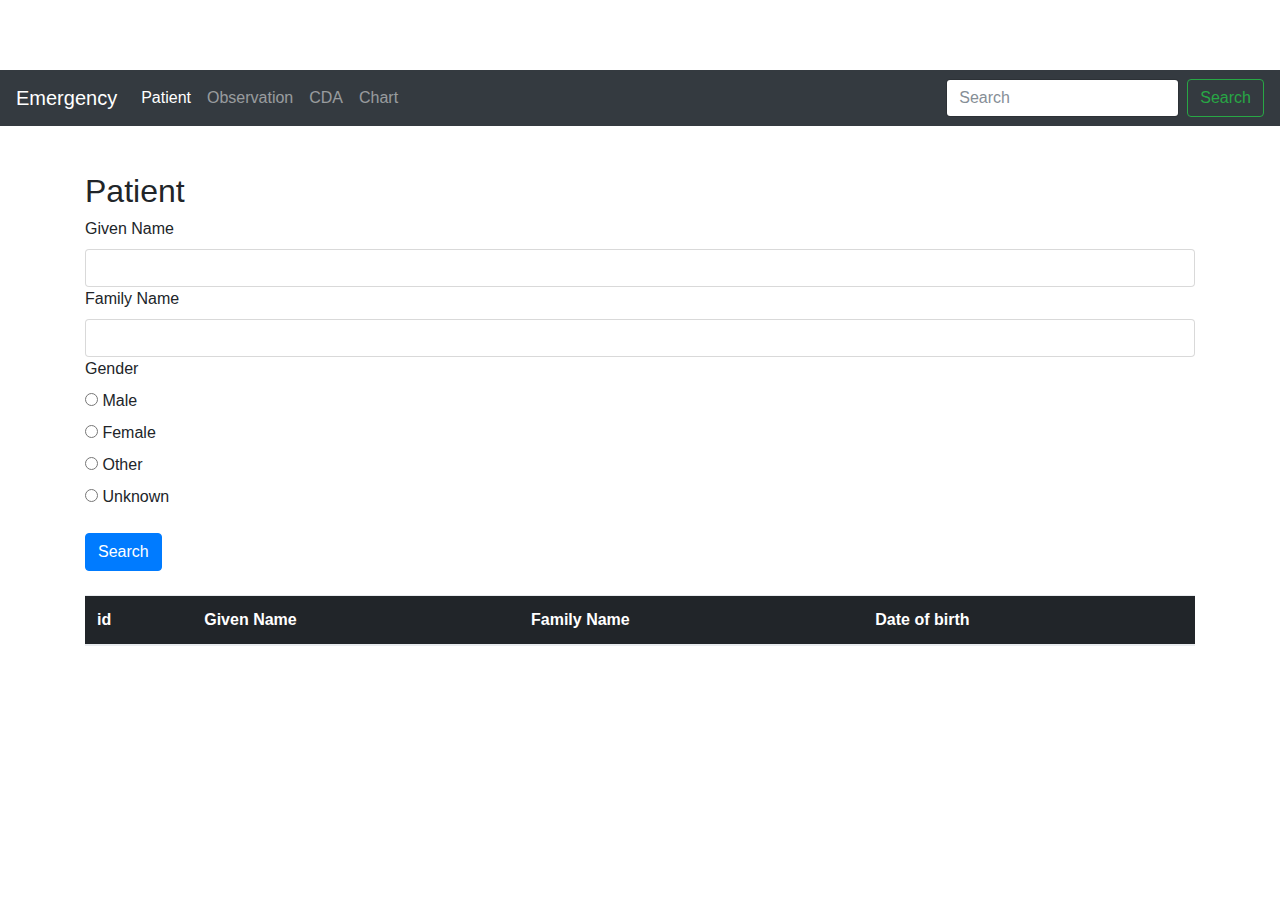
<file: search_patient.html>
<!DOCTYPE html>
<html lang="en">

<head>
    <meta charset="utf-8">
    <meta http-equiv="X-UA-Compatible" content="IE=edge">
    <meta name="viewport" content="width=device-width, initial-scale=1">
    <!-- The above 3 meta tags *must* come first in the head; any other head content must come *after* these tags -->
    <meta name="description" content="">
    <meta name="author" content="">

    <title>Workshop</title>

    <!-- Bootstrap core CSS -->
    <link href="bootstrap-4/dist/css/bootstrap.min.css" rel="stylesheet">

    <link href="css/styles.css" rel="stylesheet">

</head>

<body>

    <!-- Fixed navbar -->
    <nav class="navbar navbar-expand-lg navbar-dark bg-dark">
        <a class=" navbar-brand " href="index.html">Emergency</a>
        <button class="navbar-toggler " type="button " data-toggle="collapse " data-target="#navbarSupportedContent " aria-controls="navbarSupportedContent " aria-expanded="false " aria-label="Toggle navigation ">
        <span class="navbar-toggler-icon "></span>
      </button>

        <div class="collapse navbar-collapse " id="navbarSupportedContent ">
            <ul class="navbar-nav mr-auto ">
                <li class="nav-item active ">
                    <a class="nav-link " href="search_patient.html ">Patient <span class="sr-only">(current)</span></a>
                </li>
                <li class="nav-item ">
                    <a class="nav-link " href="search_observation.html ">Observation </a>
                </li>
                <li class="nav-item ">
                    <a class="nav-link " href="CDA_viewer.html">CDA </a>
                </li>
                <li class="nav-item ">
                    <a class="nav-link " href="chart.html">Chart </a>
                </li>
            </ul>
            <form class="form-inline my-2 my-lg-0 ">
                <input class="form-control mr-sm-2 " type="text " placeholder="Search " aria-label="Search ">
                <button class="btn btn-outline-success my-2 my-sm-0 " type="submit ">Search</button>
            </form>
        </div>
    </nav>
    <br>
    <br>

    <div class="container">
        <h2>Patient</h2>
        <div class="form-group">
            <label class="control-label" for="name">Given Name</label>
            <input id="given" required class="form-control" type="text">
            <label class="control-label" for="name">Family Name</label>
            <input id="family" required class="form-control" type="text">

            <label class="control-label ">
                 Gender
                </label>
            <div class="radio">
                <label class="radio">
                       <input name="radio" type="radio" value="male"/>
                       Male
                      </label>
            </div>
            <div class="radio">
                <label class="radio">
                       <input name="radio" type="radio" value="female"/>
                       Female
                      </label>
            </div>
            <div class="radio">
                <label class="radio">
                       <input name="radio" type="radio" value="other"/>
                       Other
                      </label>
            </div>
            <div class="radio">
                <label class="radio">
                       <input name="radio" type="radio" value="unknown"/>
                       Unknown
                      </label>
            </div>

        </div>

        <input type="submit" accept="image/*" class="btn btn-primary" onClick="loadList();" value="Search">
        <br/>
        <br/>

        <table id="patient-table" class="table table-striped table-responsive">
            <thead class="thead-inverse">
                <tr>
                    <th>id</th>
                    <th>Given Name</th>
                    <th>Family Name</th>
                    <th>Date of birth</th>
                </tr>

            </thead>

            <tbody>

            </tbody>

        </table>


    </div>

    <script src="lib/jquery/jquery.min.js"></script>
    <script src="https://code.jquery.com/jquery-3.2.1.slim.min.js" integrity="sha384-KJ3o2DKtIkvYIK3UENzmM7KCkRr/rE9/Qpg6aAZGJwFDMVNA/GpGFF93hXpG5KkN" crossorigin="anonymous"></script>
    <script src="https://cdnjs.cloudflare.com/ajax/libs/popper.js/1.11.0/umd/popper.min.js" integrity="sha384-b/U6ypiBEHpOf/4+1nzFpr53nxSS+GLCkfwBdFNTxtclqqenISfwAzpKaMNFNmj4" crossorigin="anonymous"></script>
    <script src="https://maxcdn.bootstrapcdn.com/bootstrap/4.0.0-beta/js/bootstrap.min.js" integrity="sha384-h0AbiXch4ZDo7tp9hKZ4TsHbi047NrKGLO3SEJAg45jXxnGIfYzk4Si90RDIqNm1" crossorigin="anonymous"></script>
    <script src="lib/fhir-client/fhir-client.min.js"></script>
    <script src="js/config_FHIR.js"></script>
    <script src="js/fhir-util.js"></script>

    <script>
        "use strict";

        var loadList = function() {

            $("#patient-table tbody").empty();

            var smart = FHIR.client(config);
            var given = $("#given").val();
            var family = $("#family").val();
            var gender = $('input[name=radio]:checked').val();

            //buscar que campos estan con valores para generar la query
            var queryObject = {
                given: [given ? given : ""],
                family: [family ? family : ""],
                gender: gender ? gender : "",
                _sort: "-_lastUpdated"
            };

            if (family) {
                queryObject.family = [family];
            }
            if (given) {
                queryObject.given = [given];
            }
            if (gender) {
                queryObject.gender = gender;
            }

            console.log(queryObject);

            smart.api.search({
                    type: "Patient",
                    query: queryObject
                })
                .then(function(response) {
                    // Executed after query completed
                    // Handle response here
                    console.log(response);
                    console.log(response.data.total);
                    var i = 0;
                    if (response.data.total != "0") {

                        for (i = 0; i < (response.data.entry.length); i++) {
                            appendRow(response.data.entry[i].resource.id, response.data.entry[i].resource.name[0].given[0], response.data.entry[i].resource.name[0].family, response.data.entry[i].resource.birthDate);
                        }
                    } else {
                        appendRow('-', '-', '-', '-');
                    }
                });
        };

        var appendRow = function(id, given, family, dateOfBirth) {

            $("#patient-table").find("tbody").append("<tr><td><a href=search_observation.html?" + id + ">" + (id || '-') + "</a></td><td>" + (given || '-') + "</td><td>" + (family || '-') + "</td><td>" + (dateOfBirth || '-') + "</td></tr>")
        };

        $(document).ready(function() {
            loadList();
        });

        //$("#submit").click(loadList());
    </script>

</body>

</html>
</file>
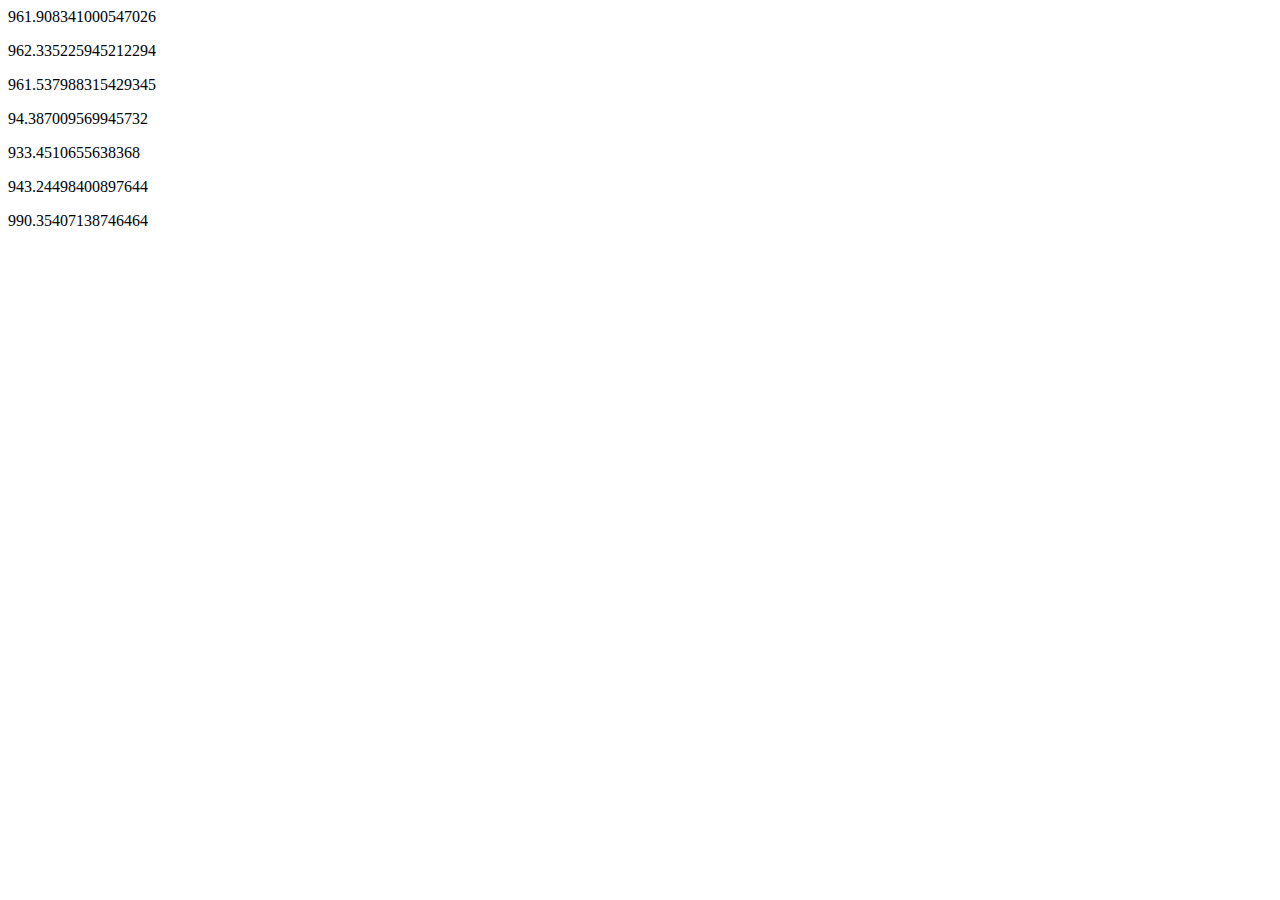
<file: vital_signs.html>
<!DOCTYPE html>
<html lang="en">

<head>
    <meta charset="utf-8">
    <meta http-equiv="X-UA-Compatible" content="IE=edge">
    <meta name="viewport" content="width=device-width, initial-scale=1">
    <!-- The above 3 meta tags *must* come first in the head; any other head content must come *after* these tags -->
    <meta name="description" content="">
    <meta name="author" content="">

    <title>Workshop</title>

    <!-- Bootstrap core CSS -->
    <link href="bootstrap-4/dist/css/bootstrap.min.css" rel="stylesheet">

    <link href="css/styles.css" rel="stylesheet">



    <script language="JavaScript">
        <!--// v3 compatible:
        function HacerAlgo() {
            // hacer algo aquí... 

            //var sv_o2 = Math.round(Math.random() * 100);
            var sv_o2 = "9" + Math.random() * 100;
            document.write("<p>" + sv_o2 + "</p>");

            //if ((sv_o2 >= 95) && (sv_o2 <= 100)) {
            //     document.write("<p>" + sv_o2 + "</p>");
            // }


            setTimeout('HacerAlgo()', 100);
        }

    </script>

</head>

<body onLoad="HacerAlgo()">

</body>

</html>




<html>

<head>
</file>
<file: css/styles.css>
body {
    padding-top: 70px;
    padding-bottom: 20px;
}

.full-width {
    width: 100%;
}

.margin-bottom-md {
    margin-bottom: 20px;
}
</file>
<file: bootstrap-4/js/tests/vendor/qunit.css>
/*!
 * QUnit 2.4.0
 * https://qunitjs.com/
 *
 * Copyright jQuery Foundation and other contributors
 * Released under the MIT license
 * https://jquery.org/license
 *
 * Date: 2017-07-08T15:20Z
 */

/** Font Family and Sizes */

#qunit-tests, #qunit-header, #qunit-banner, #qunit-testrunner-toolbar, #qunit-filteredTest, #qunit-userAgent, #qunit-testresult {
	font-family: "Helvetica Neue Light", "HelveticaNeue-Light", "Helvetica Neue", Calibri, Helvetica, Arial, sans-serif;
}

#qunit-testrunner-toolbar, #qunit-filteredTest, #qunit-userAgent, #qunit-testresult, #qunit-tests li { font-size: small; }
#qunit-tests { font-size: smaller; }


/** Resets */

#qunit-tests, #qunit-header, #qunit-banner, #qunit-filteredTest, #qunit-userAgent, #qunit-testresult, #qunit-modulefilter {
	margin: 0;
	padding: 0;
}


/** Header (excluding toolbar) */

#qunit-header {
	padding: 0.5em 0 0.5em 1em;

	color: #8699A4;
	background-color: #0D3349;

	font-size: 1.5em;
	line-height: 1em;
	font-weight: 400;

	border-radius: 5px 5px 0 0;
}

#qunit-header a {
	text-decoration: none;
	color: #C2CCD1;
}

#qunit-header a:hover,
#qunit-header a:focus {
	color: #FFF;
}

#qunit-banner {
	height: 5px;
}

#qunit-filteredTest {
	padding: 0.5em 1em 0.5em 1em;
	color: #366097;
	background-color: #F4FF77;
}

#qunit-userAgent {
	padding: 0.5em 1em 0.5em 1em;
	color: #FFF;
	background-color: #2B81AF;
	text-shadow: rgba(0, 0, 0, 0.5) 2px 2px 1px;
}


/** Toolbar */

#qunit-testrunner-toolbar {
	padding: 0.5em 1em 0.5em 1em;
	color: #5E740B;
	background-color: #EEE;
}

#qunit-testrunner-toolbar .clearfix {
	height: 0;
	clear: both;
}

#qunit-testrunner-toolbar label {
	display: inline-block;
}

#qunit-testrunner-toolbar input[type=checkbox],
#qunit-testrunner-toolbar input[type=radio] {
	margin: 3px;
	vertical-align: -2px;
}

#qunit-testrunner-toolbar input[type=text] {
	box-sizing: border-box;
	height: 1.6em;
}

.qunit-url-config,
.qunit-filter,
#qunit-modulefilter {
	display: inline-block;
	line-height: 2.1em;
}

.qunit-filter,
#qunit-modulefilter {
	float: right;
	position: relative;
	margin-left: 1em;
}

.qunit-url-config label {
	margin-right: 0.5em;
}

#qunit-modulefilter-search {
	box-sizing: border-box;
	width: 400px;
}

#qunit-modulefilter-search-container:after {
	position: absolute;
	right: 0.3em;
	content: "\25bc";
	color: black;
}

#qunit-modulefilter-dropdown {
	/* align with #qunit-modulefilter-search */
	box-sizing: border-box;
	width: 400px;
	position: absolute;
	right: 0;
	top: 50%;
	margin-top: 0.8em;

	border: 1px solid #D3D3D3;
	border-top: none;
	border-radius: 0 0 .25em .25em;
	color: #000;
	background-color: #F5F5F5;
	z-index: 99;
}

#qunit-modulefilter-dropdown a {
	color: inherit;
	text-decoration: none;
}

#qunit-modulefilter-dropdown .clickable.checked {
	font-weight: bold;
	color: #000;
	background-color: #D2E0E6;
}

#qunit-modulefilter-dropdown .clickable:hover {
	color: #FFF;
	background-color: #0D3349;
}

#qunit-modulefilter-actions {
	display: block;
	overflow: auto;

	/* align with #qunit-modulefilter-dropdown-list */
	font: smaller/1.5em sans-serif;
}

#qunit-modulefilter-dropdown #qunit-modulefilter-actions > * {
	box-sizing: border-box;
	max-height: 2.8em;
	display: block;
	padding: 0.4em;
}

#qunit-modulefilter-dropdown #qunit-modulefilter-actions > button {
	float: right;
	font: inherit;
}

#qunit-modulefilter-dropdown #qunit-modulefilter-actions > :last-child {
	/* insert padding to align with checkbox margins */
	padding-left: 3px;
}

#qunit-modulefilter-dropdown-list {
	max-height: 200px;
	overflow-y: auto;
	margin: 0;
	border-top: 2px groove threedhighlight;
	padding: 0.4em 0 0;
	font: smaller/1.5em sans-serif;
}

#qunit-modulefilter-dropdown-list li {
	white-space: nowrap;
	overflow: hidden;
	text-overflow: ellipsis;
}

#qunit-modulefilter-dropdown-list .clickable {
	display: block;
	padding-left: 0.15em;
}


/** Tests: Pass/Fail */

#qunit-tests {
	list-style-position: inside;
}

#qunit-tests li {
	padding: 0.4em 1em 0.4em 1em;
	border-bottom: 1px solid #FFF;
	list-style-position: inside;
}

#qunit-tests > li {
	display: none;
}

#qunit-tests li.running,
#qunit-tests li.pass,
#qunit-tests li.fail,
#qunit-tests li.skipped,
#qunit-tests li.aborted {
	display: list-item;
}

#qunit-tests.hidepass {
	position: relative;
}

#qunit-tests.hidepass li.running,
#qunit-tests.hidepass li.pass:not(.todo) {
	visibility: hidden;
	position: absolute;
	width:   0;
	height:  0;
	padding: 0;
	border:  0;
	margin:  0;
}

#qunit-tests li strong {
	cursor: pointer;
}

#qunit-tests li.skipped strong {
	cursor: default;
}

#qunit-tests li a {
	padding: 0.5em;
	color: #C2CCD1;
	text-decoration: none;
}

#qunit-tests li p a {
	padding: 0.25em;
	color: #6B6464;
}
#qunit-tests li a:hover,
#qunit-tests li a:focus {
	color: #000;
}

#qunit-tests li .runtime {
	float: right;
	font-size: smaller;
}

.qunit-assert-list {
	margin-top: 0.5em;
	padding: 0.5em;

	background-color: #FFF;

	border-radius: 5px;
}

.qunit-source {
	margin: 0.6em 0 0.3em;
}

.qunit-collapsed {
	display: none;
}

#qunit-tests table {
	border-collapse: collapse;
	margin-top: 0.2em;
}

#qunit-tests th {
	text-align: right;
	vertical-align: top;
	padding: 0 0.5em 0 0;
}

#qunit-tests td {
	vertical-align: top;
}

#qunit-tests pre {
	margin: 0;
	white-space: pre-wrap;
	word-wrap: break-word;
}

#qunit-tests del {
	color: #374E0C;
	background-color: #E0F2BE;
	text-decoration: none;
}

#qunit-tests ins {
	color: #500;
	background-color: #FFCACA;
	text-decoration: none;
}

/*** Test Counts */

#qunit-tests b.counts                       { color: #000; }
#qunit-tests b.passed                       { color: #5E740B; }
#qunit-tests b.failed                       { color: #710909; }

#qunit-tests li li {
	padding: 5px;
	background-color: #FFF;
	border-bottom: none;
	list-style-position: inside;
}

/*** Passing Styles */

#qunit-tests li li.pass {
	color: #3C510C;
	background-color: #FFF;
	border-left: 10px solid #C6E746;
}

#qunit-tests .pass                          { color: #528CE0; background-color: #D2E0E6; }
#qunit-tests .pass .test-name               { color: #366097; }

#qunit-tests .pass .test-actual,
#qunit-tests .pass .test-expected           { color: #999; }

#qunit-banner.qunit-pass                    { background-color: #C6E746; }

/*** Failing Styles */

#qunit-tests li li.fail {
	color: #710909;
	background-color: #FFF;
	border-left: 10px solid #EE5757;
	white-space: pre;
}

#qunit-tests > li:last-child {
	border-radius: 0 0 5px 5px;
}

#qunit-tests .fail                          { color: #000; background-color: #EE5757; }
#qunit-tests .fail .test-name,
#qunit-tests .fail .module-name             { color: #000; }

#qunit-tests .fail .test-actual             { color: #EE5757; }
#qunit-tests .fail .test-expected           { color: #008000; }

#qunit-banner.qunit-fail                    { background-color: #EE5757; }


/*** Aborted tests */
#qunit-tests .aborted { color: #000; background-color: orange; }
/*** Skipped tests */

#qunit-tests .skipped {
	background-color: #EBECE9;
}

#qunit-tests .qunit-todo-label,
#qunit-tests .qunit-skipped-label {
	background-color: #F4FF77;
	display: inline-block;
	font-style: normal;
	color: #366097;
	line-height: 1.8em;
	padding: 0 0.5em;
	margin: -0.4em 0.4em -0.4em 0;
}

#qunit-tests .qunit-todo-label {
	background-color: #EEE;
}

/** Result */

#qunit-testresult {
	color: #2B81AF;
	background-color: #D2E0E6;

	border-bottom: 1px solid #FFF;
}
#qunit-testresult .clearfix {
	height: 0;
	clear: both;
}
#qunit-testresult .module-name {
	font-weight: 700;
}
#qunit-testresult-display {
	padding: 0.5em 1em 0.5em 1em;
	width: 85%;
	float:left;
}
#qunit-testresult-controls {
	padding: 0.5em 1em 0.5em 1em;
  width: 10%;
	float:left;
}

/** Fixture */

#qunit-fixture {
	position: absolute;
	top: -10000px;
	left: -10000px;
	width: 1000px;
	height: 1000px;
}
</file>
<file: src/datepickr.min.css>
.datepickr-wrapper{display:inline-block;position:relative}.datepickr-calendar{font-family:'Trebuchet MS',Tahoma,Verdana,Arial,sans-serif;font-size:12px;background-color:#eee;color:#333;border:1px solid #ddd;-moz-border-radius:4px;-webkit-border-radius:4px;border-radius:4px;padding:2px;display:none;position:absolute;top:100%;left:0;z-index:100}.open .datepickr-calendar{display:block}.datepickr-calendar .datepickr-months{background-color:#f6af3a;border:1px solid #e78f08;-moz-border-radius:4px;-webkit-border-radius:4px;border-radius:4px;color:#fff;padding:2px;text-align:center;font-size:120%}.datepickr-calendar .datepickr-next-month,.datepickr-calendar .datepickr-prev-month{color:#fff;text-decoration:none;padding:0 .4em;-moz-border-radius:4px;-webkit-border-radius:4px;border-radius:4px;cursor:pointer}.datepickr-calendar .datepickr-prev-month{float:left}.datepickr-calendar .datepickr-next-month{float:right}.datepickr-calendar .datepickr-current-month{padding:0 .5em}.datepickr-calendar .datepickr-next-month:hover,.datepickr-calendar .datepickr-prev-month:hover{background-color:#fdf5ce;color:#c77405}.datepickr-calendar table{border-collapse:collapse;padding:0;width:100%}.datepickr-calendar thead{font-size:90%}.datepickr-calendar td,.datepickr-calendar th{width:14.3%}.datepickr-calendar th{text-align:center;padding:5px}.datepickr-calendar td{text-align:right;padding:1px}.datepickr-calendar .datepickr-day{display:block;color:#1c94c4;background-color:#f6f6f6;border:1px solid #ccc;padding:5px;cursor:pointer}.datepickr-calendar .datepickr-day:hover{color:#C77405;background-color:#fdf5ce;border:1px solid #fbcb09}.datepickr-calendar .today .datepickr-day{background-color:#fff0A5;border:1px solid #fed22f;color:#363636}.datepickr-calendar .selected .datepickr-day{background-color:#1c94c4;color:#f6f6f6}.datepickr-calendar .disabled .datepickr-day,.datepickr-calendar .disabled .datepickr-day:hover{background-color:#eee;border:1px dotted #ccc;color:#bbb;cursor:default}
</file>
